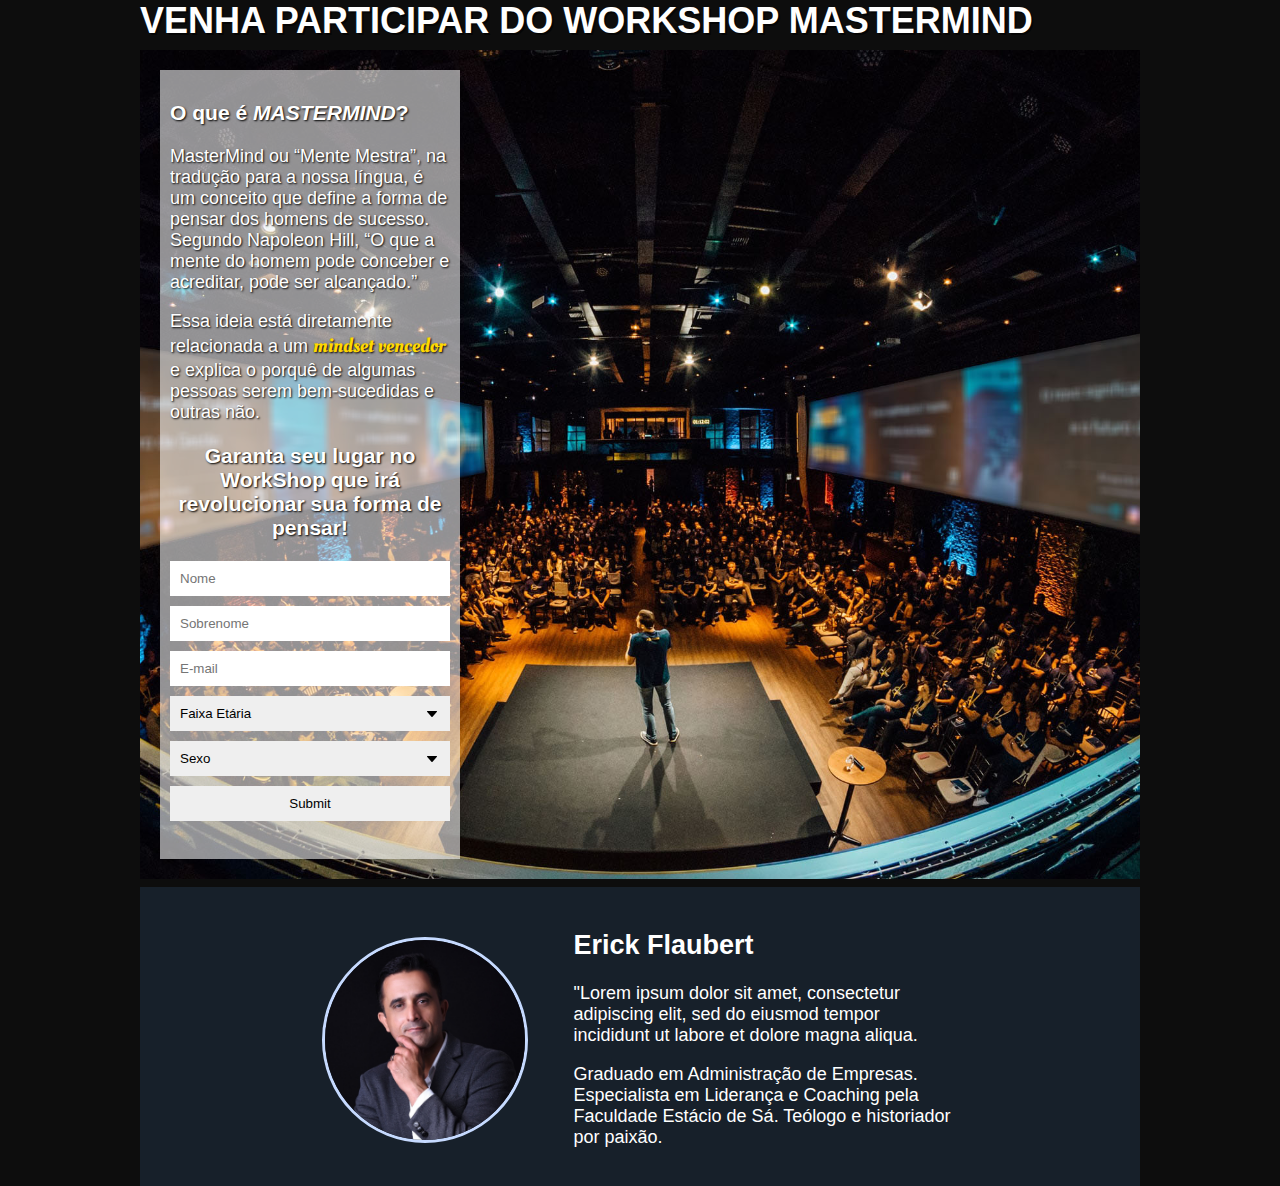
<file: mastermind/index.html>
<html lang="pt-BR">
<head>
    <meta charset="UTF-8">
    <meta http-equiv="X-UA-Compatible" content="IE=edge">
    <meta name="viewport" content="width=device-width, initial-scale=1.0">
    <link href="style.css" rel="stylesheet">
    <title>Workshop Mastermind</title>
</head>
<body>
    <header>
        <h1>VENHA PARTICIPAR DO WORKSHOP MASTERMIND</h1>
    </header>
    <section>
        <div class="container">
            <div class="freetext"><h3>O que é <em>MASTERMIND</em>?</h3><p>MasterMind ou “Mente Mestra”, na tradução para a nossa língua, é um conceito que define a forma de pensar dos homens de sucesso. Segundo Napoleon Hill, “O que a mente do homem pode conceber e acreditar, pode ser alcançado.”</p> Essa ideia está diretamente relacionada a um <a class="mindw">mindset vencedor</a> e explica o porquê de algumas pessoas serem bem-sucedidas e outras não.
                <h3 class="subt">Garanta seu lugar no WorkShop que irá revolucionar sua forma de pensar!</h3>
            </div>
            <div class="formContainer">
                <form action="https://gmail.us14.list-manage.com/subscribe/post?u=433aa0dcb91aff87cc4013757&amp;id=6821933dbd" method="post" id="mc-embedded-subscribe-form" name="mc-embedded-subscribe-form" class="validate">
                    <input id="name" name="FNAME" type="text" placeholder="Nome" required>
                    <input id="name" name="SNAME" type="text" placeholder="Sobrenome" required>
                    <input id="email" name="EMAIL" type="email" placeholder="E-mail" required>
                    <select name="AGE" required>
                        <option value="" disabled selected>Faixa Etária</option>
                        <option value="17+">17 ou Menos</option>
                        <option value="18a29">18 a 29</option>
                        <option value="30a59">30 a 59</option>
                        <option value="60+">60 ou Mais</option>
                    </select>
                    <select name="SEXO" required>
                        <option value="" disabled selected>Sexo</option>
                        <option value="M">Masculino</option>
                        <option value="F">Feminino</option>    
                        <option value="X">Outros</option>         
                    </select>
                    <!-- real people should not fill this in and expect good things - do not remove this or risk form bot signups--><div style="position: absolute; left: -5000px;" aria-hidden="true"><input type="text" name="b_433aa0dcb91aff87cc4013757_6821933dbd" tabindex="-1" value=""></div>
                    <input type="submit" name="INSCREVA-SE">
                </form>
            </div>
        </div>
    </section>
    <footer>
        <img src="./assets/erick.jpeg" alt="Erick Flaubert" class="Erick">
        <div class="description">
            <h2>Erick Flaubert</h2>
            <p id="p1">"Lorem ipsum dolor sit amet, consectetur adipiscing elit, sed do eiusmod tempor incididunt ut labore et dolore magna aliqua.</p><p id="p2">Graduado em Administração de Empresas. Especialista em Liderança e Coaching pela Faculdade Estácio de Sá. Teólogo e historiador por paixão.</p>
        </div>
    </footer>
</body>
</html>
</file>
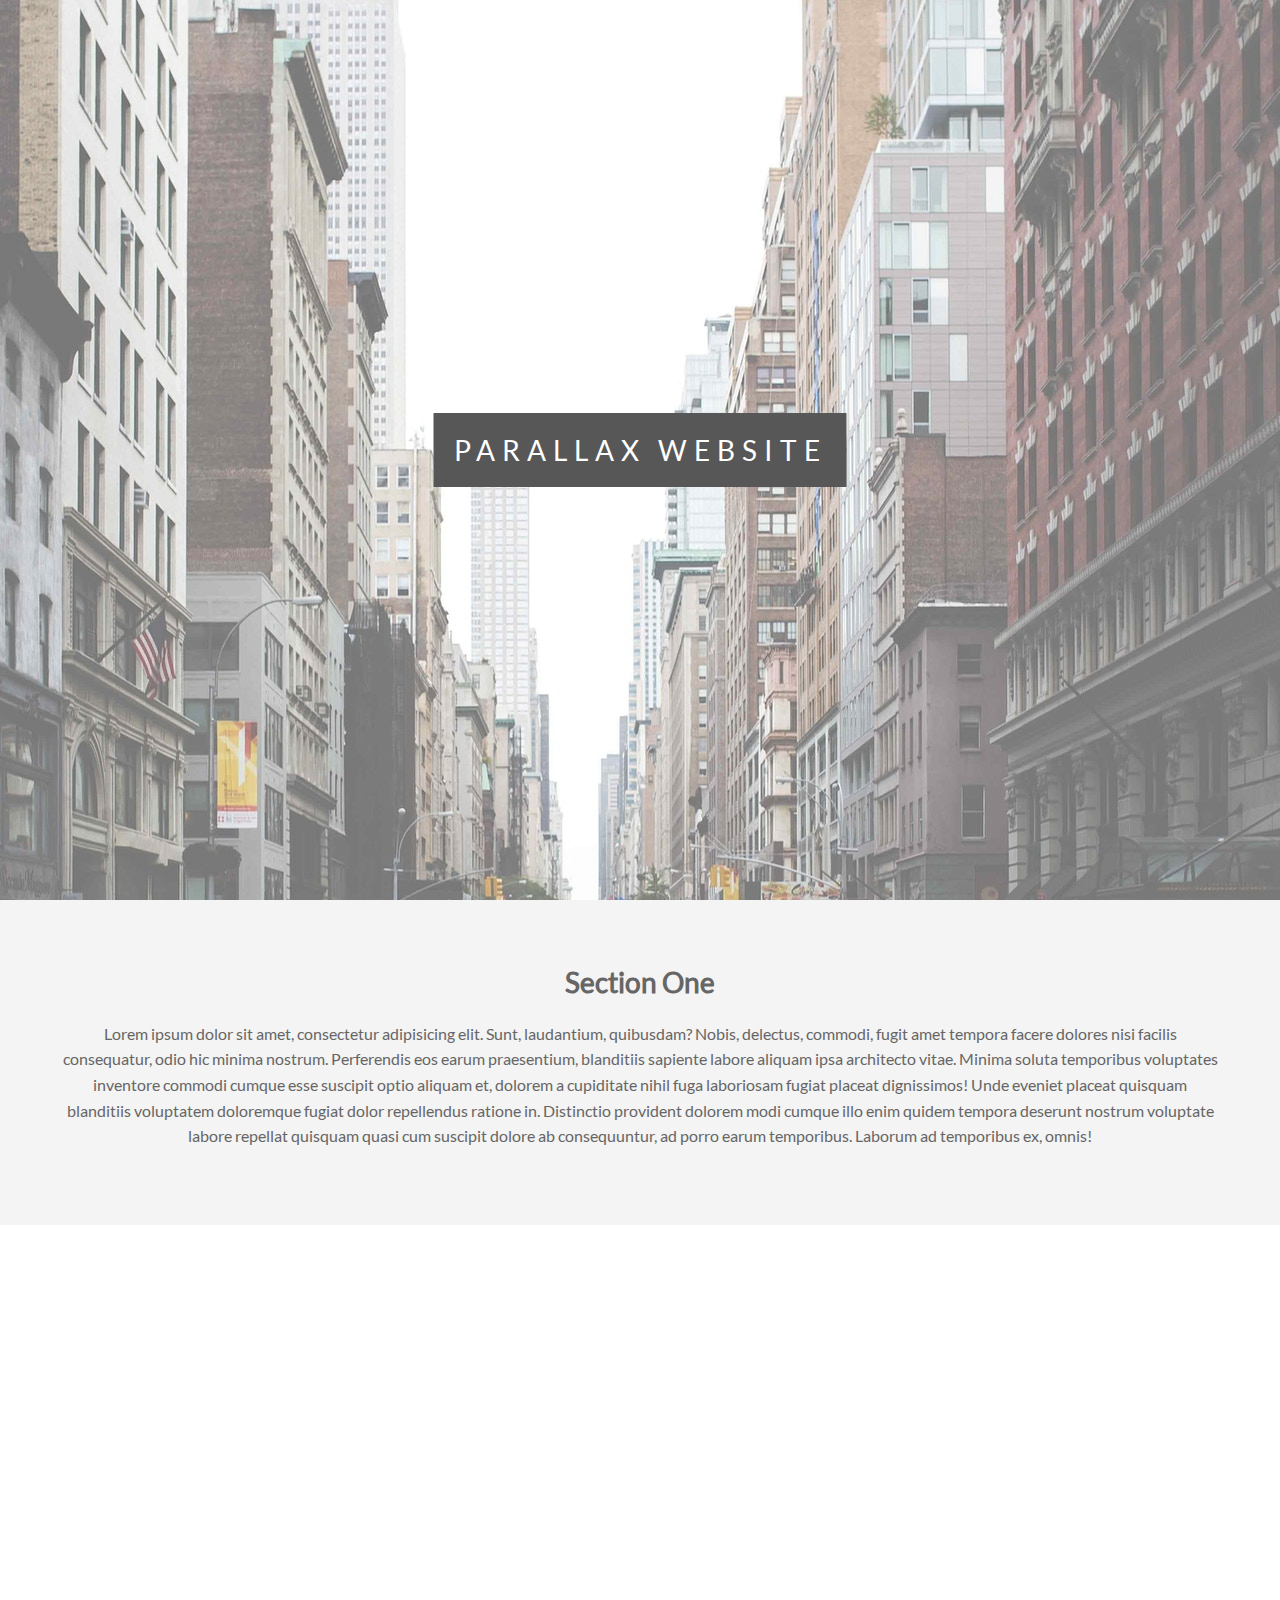
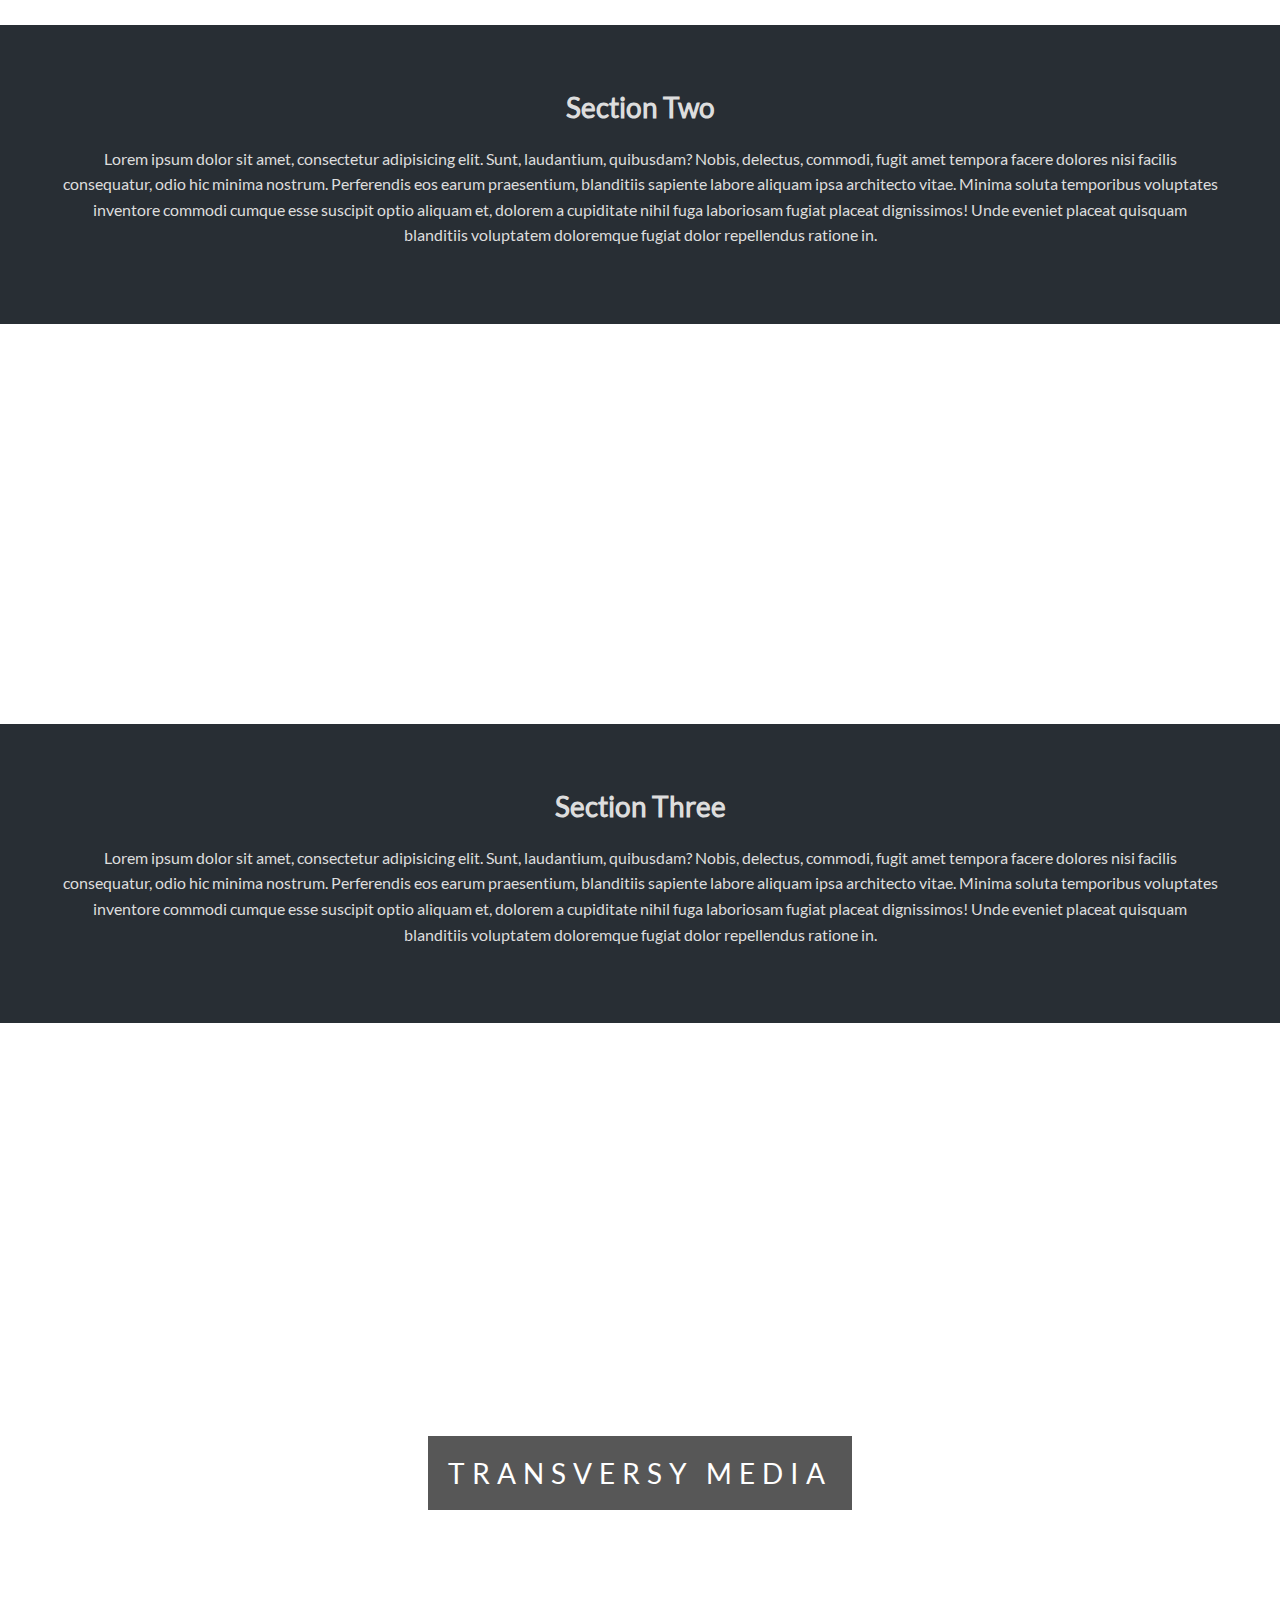
<file: Parallax Site/index.html>
<!DOCTYPE html>
<html lang="pt-BR">
<head>
    <meta charset="UTF-8">
    <meta http-equiv="X-UA-Compatible" content="IE=edge">
    <meta name="viewport" content="width=device-width, initial-scale=1.0">
    <link href="style.css" rel="stylesheet">
    <title>Parallax</title>
</head>
<body>
    <header class="parallax">
        <div class="htxt"><h2>parallax website</h2></div>
    </header>
    <section class="sectionone">
        <h2><strong>Section One</strong></h2>
        <p>Lorem ipsum dolor sit amet, consectetur adipisicing elit. Sunt, laudantium, quibusdam? Nobis, delectus, commodi, fugit amet tempora facere dolores nisi facilis consequatur, odio hic minima nostrum. Perferendis eos earum praesentium, blanditiis sapiente labore aliquam ipsa architecto vitae. Minima soluta temporibus voluptates inventore commodi cumque esse suscipit optio aliquam et, dolorem a cupiditate nihil fuga laboriosam fugiat placeat dignissimos! Unde eveniet placeat quisquam blanditiis voluptatem doloremque fugiat dolor repellendus ratione in. Distinctio provident dolorem modi cumque illo enim quidem tempora deserunt nostrum voluptate labore repellat quisquam quasi cum suscipit dolore ab consequuntur, ad porro earum temporibus. Laborum ad temporibus ex, omnis!</p>
    </section>
    <div class="img2 parallax">
        <div class="img2txt"><h2>IMAGE TWO TEXT</h2></div>
    </div>
    <section class="sectiontwo">
        <h2><strong>Section Two</strong></h2>
        <p>Lorem ipsum dolor sit amet, consectetur adipisicing elit. Sunt, laudantium, quibusdam? Nobis, delectus, commodi, fugit amet tempora facere dolores nisi facilis consequatur, odio hic minima nostrum. Perferendis eos earum praesentium, blanditiis sapiente labore aliquam ipsa architecto vitae. Minima soluta temporibus voluptates inventore commodi cumque esse suscipit optio aliquam et, dolorem a cupiditate nihil fuga laboriosam fugiat placeat dignissimos! Unde eveniet placeat quisquam blanditiis voluptatem doloremque fugiat dolor repellendus ratione in.</p>
    </section>
    <div class="img3 parallax">
        <div class="img3txt"><h2>IMAGE THREE TEXT</h2></div>
    </div>
    <section class="sectionthree">
        <h2><strong>Section Three</strong></h2>
        <p>Lorem ipsum dolor sit amet, consectetur adipisicing elit. Sunt, laudantium, quibusdam? Nobis, delectus, commodi, fugit amet tempora facere dolores nisi facilis consequatur, odio hic minima nostrum. Perferendis eos earum praesentium, blanditiis sapiente labore aliquam ipsa architecto vitae. Minima soluta temporibus voluptates inventore commodi cumque esse suscipit optio aliquam et, dolorem a cupiditate nihil fuga laboriosam fugiat placeat dignissimos! Unde eveniet placeat quisquam blanditiis voluptatem doloremque fugiat dolor repellendus ratione in.</p>
    </section>
    <footer class="parallax">
        <div class="ftxt"><h2>transversy media</h2></div>
    </footer>
</body>
</html>
</file>
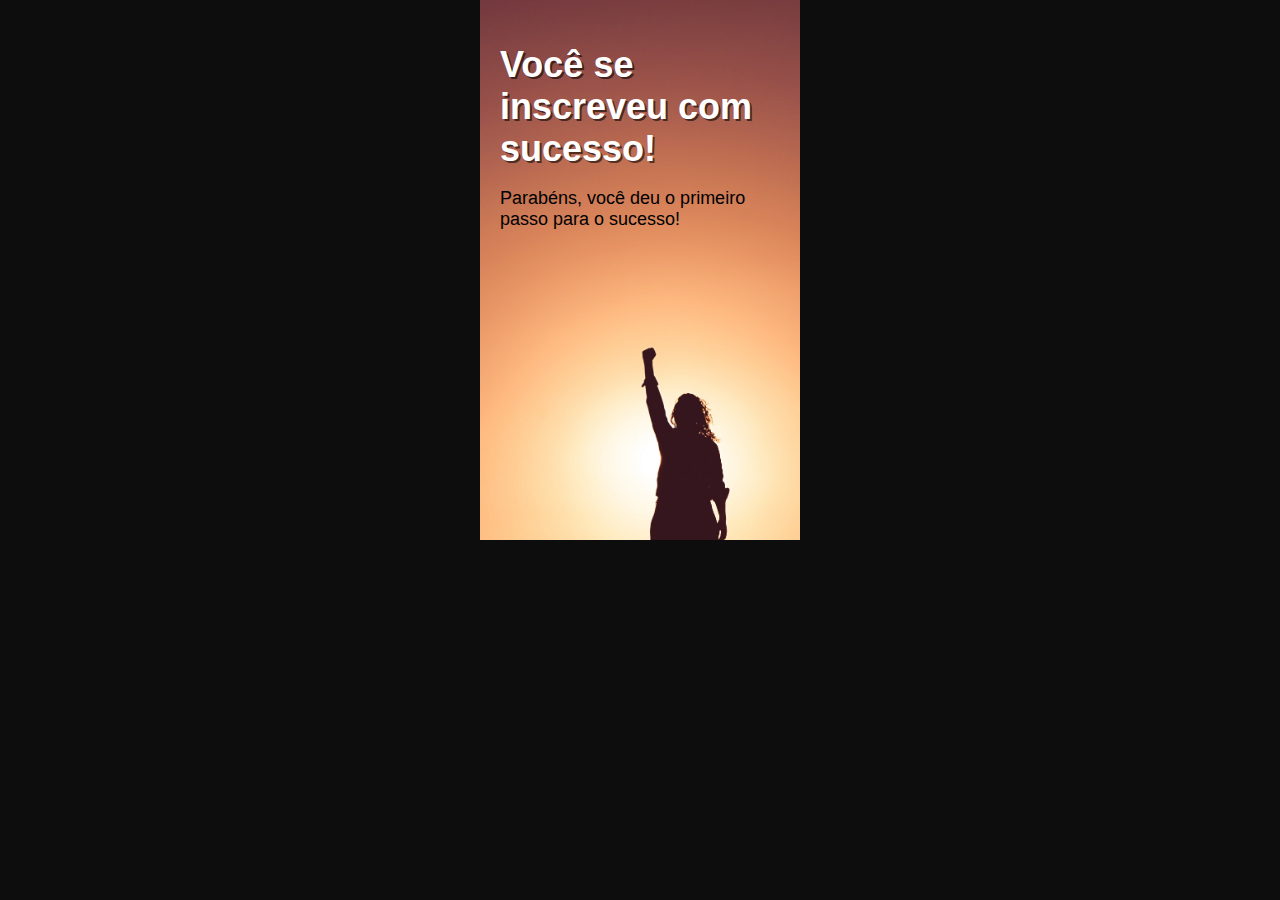
<file: mastermind/congratulations.html>
<html lang="pt-BR">
<head>
    <meta charset="UTF-8">
    <meta http-equiv="X-UA-Compatible" content="IE=edge">
    <meta name="viewport" content="width=device-width, initial-scale=1.0">
    <link href="style.css" rel="stylesheet">
    <title>Workshop Mastermind</title>
</head>
<style>
    .container {
        margin: auto;
        background-image: url(./assets/sucess.jpg);
        background-size: cover;
        width: 500px;
        height: 500px;
        padding: 20px;
        overflow: auto;
    }

    @media screen and (max-width: 503px){
        .container {
            margin: auto;
            width: 100%;
        }
    }
    
    
</Style>
<body>
    <div class="container">
        <h1>Você se inscreveu com sucesso!</h1>
        <p>Parabéns, você deu o primeiro passo para o sucesso!</p>
    </div>    
</body>
</html>
</file>
<file: mastermind/style.css>
@font-face {
    font-family: "Oleo";
    src: url(./fonts/Oleo.ttf);
}

body {
    background-color: #0d0d0d;
    font-family: Arial, Helvetica, sans-serif;
    font-size: 18px;
}

header {    
<<<<<<< HEAD
    background-color: #5DADE2;
    color: white;
    text-shadow: 2px 2px rgba(0, 0, 0, 0.26);
=======
    background-image: linear-gradient(#5DADE2, hsl(261, 100%, 85%));
>>>>>>> a8d4c1c0ff8e17f9b059b92f551b525fc53b5d48
    text-align: center;
    border-radius: 3px;
    margin: 0%;
}

h1 {
    Margin-bottom: 8px;
    color: white;
    text-shadow: 2px 2px rgba(0, 0, 0, 0.582);
}

section {
    margin: 0px;
    padding: 20px;
    background-image: url('./assets/people.jpg');
    background-size: cover;
    background-position: center;
    text-shadow: 1px 1px 2px black;
}

.container {
    background-color: #ffffff91;
    padding: 10px;
}

.freetext {
    margin: auto;
    max-width: 335px;
    color: white;
    text-align: left;
    
}

.mindw {
    color: rgb(255, 217, 0);
    font-family: "Oleo";
    font-size: 20px;    
}

.subt {
    text-align: center;
}

input, select {
    width: 75%;
    box-sizing: border-box;
    padding: 10px;
    border: none;
    margin-bottom: 10px;   
    position: relative;
    left: 50%;
    transform: translateX(-50%);
}

select {
    appearance: none;
    -moz-appearance: none;
    -webkit-appearance: none;
    background-image: url(./assets/arrow.jpg);
    background-repeat: no-repeat;
    background-position: calc(100% - 10px);
}

footer {
    margin-top: 8px;
    padding: 20px;
    text-align: center;
    color: white;
    background-color: #17202A  ;
    background-size: cover;
}

.Erick {
    border-style: solid;
    border-color: rgb(198, 218, 255);
    border-radius: 50%;
    width: 200px;   
}

#mc_embed_signup{background:#fff; clear:left; font:14px Helvetica,Arial,sans-serif;  width:600px;}

@media screen and (min-width: 503px) {
   
    body {
        max-width: 1000px;
        margin: auto;       
    }

    .container {
        max-width: 280px;
    }

    input, select {
        width: 100%;    
    }

    .description {
        display: inline-block;        
        max-width: 40%;
        margin-left: 40px;
        text-align: left;
    }   

}
</file>
<file: Parallax Site/style.css>
@font-face {
    font-family: 'Lato';
    src: url(./font/Lato.ttf);
}

html, body, h1, h2 {
    font-size: 28px;
    font-family: 'Lato';
    font-weight: 350;
    height: 100%;
    margin: 0px;
}

header {
    background-image: url(./assets/image1.jpg);
    height: 100%;
    background-size: auto;
    background-repeat: no-repeat;  
    text-align: center;
    color: white; 
}

header, .img2, .img3, footer {
    background-position: top center;
    background-attachment: fixed;
    opacity: 70%;
}

.htxt, .img2txt, .img3txt, .ftxt{
    letter-spacing: 7px;
}

.htxt {
    text-transform: uppercase;
    position: absolute;
    top: 50%;
    left: 50%;
    transform: translate(-50%, -50%);
    background-color: #111;
    padding: 20px;
}

.sectionone, .sectiontwo, .sectionthree {
    text-align: center;
    line-height: 1.6;
    font-size: 16px;
    padding: 60px;
}

.sectionone{
    background-color: #f4f4f4;
    color: #666;
}

.img2 {
    height: 400px;
    background-image: url(./assets/image2.jpg);
    background-size: cover;    
    position: relative;
}

.img2txt {
    position: absolute;
    top: 50%;
    left: 50%;
    transform: translate(-50%, -50%);
    color: white;
}

.sectiontwo {
    background-color: #282e34;
    color: #ddd;
}

.img3 {
    height: 400px;
    background-image: url(./assets/image3.jpg);
    background-size: cover;
    position: relative;
}

.img3txt {
    position: absolute;
    top: 50%;
    left: 50%;
    transform: translate(-50%, -50%);
    color: #fff;
}
 .sectionthree {
    background-color: #282e34;
    color: #ddd;
 }

 footer {
    background-image: url(./assets/image1.jpg);
    height: 100%;    
    background-position: top center;
    background-size: auto;
    background-repeat: no-repeat;   
    position: relative;    
 }

.ftxt {
    padding: 20px;
    background-color: #111;
    position: absolute;
    top: 50%;
    left: 50%;
    transform: translate(-50%, -50%);
    text-transform: uppercase;
    color: white;
}
</file>
